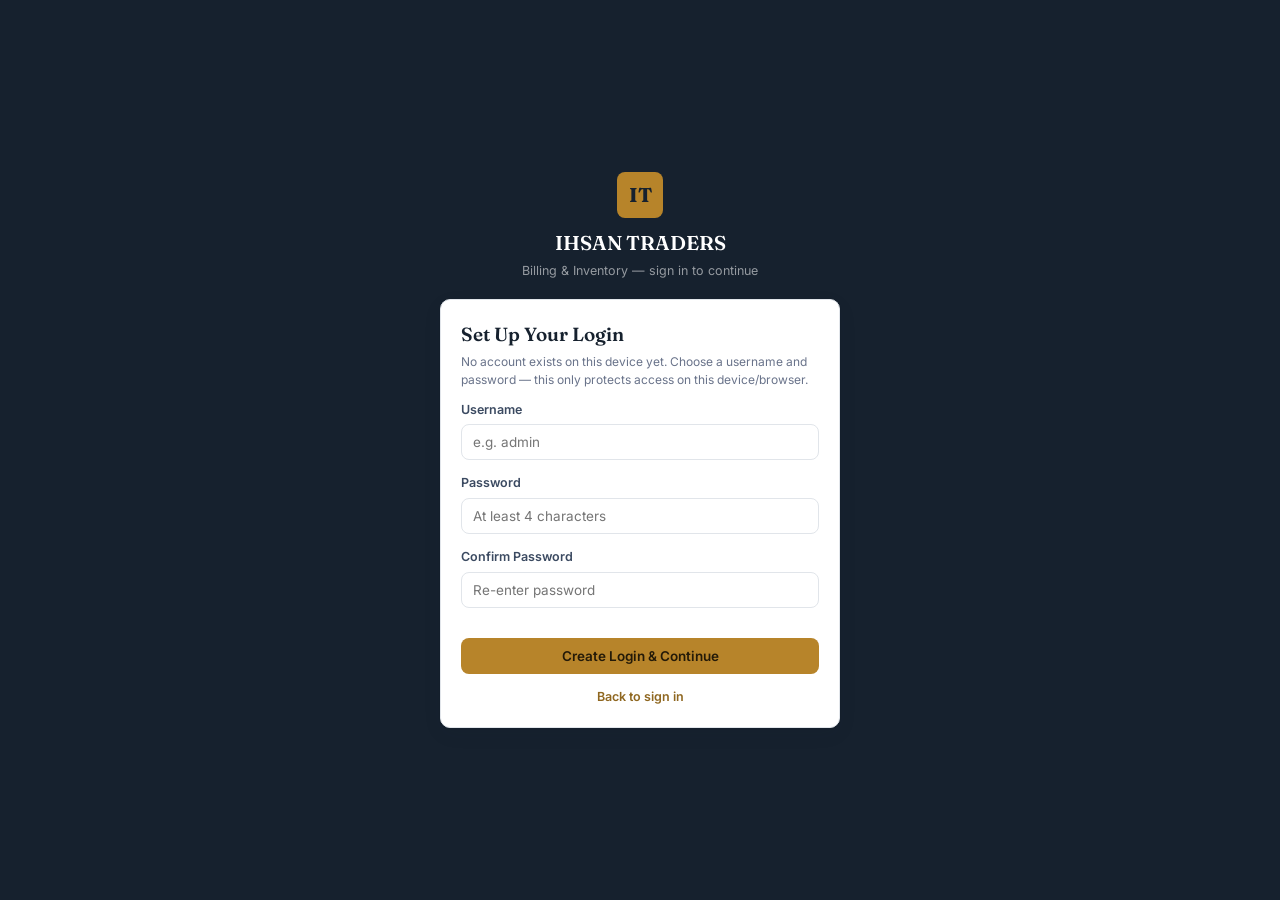
<file: index.html>
<!DOCTYPE html>
<html lang="en">
<head>
<meta charset="UTF-8">
<meta name="viewport" content="width=device-width, initial-scale=1.0">
<script>
  if (sessionStorage.getItem('ihsan_auth_session') !== 'true') {
    window.location.href = 'login.html?redirect=' + encodeURIComponent(location.pathname.split('/').pop());
  }
</script>
<title>Dashboard · IHSAN TRADERS</title>
<link rel="stylesheet" href="css/style.css">
</head>
<body>
<div class="app">
  <aside class="sidebar" id="shell-sidebar"></aside>
  <main class="main">
    <div class="topbar" id="shell-topbar"></div>

    <div class="grid grid-4" id="stat-cards"></div>

    <div class="grid grid-2" style="margin-top:18px;">
      <div class="card">
        <div class="card-head">
          <h2>Recent Invoices</h2>
          <a href="invoice.html" class="btn btn-primary btn-sm">+ New Invoice</a>
        </div>
        <table class="data">
          <thead>
            <tr><th>Invoice #</th><th>Customer</th><th>Date</th><th class="text-right">Total</th><th>Status</th></tr>
          </thead>
          <tbody id="recent-invoices"></tbody>
        </table>
      </div>

      <div class="card">
        <div class="card-head"><h2>Low Stock</h2><a href="inventory.html" class="btn btn-outline btn-sm">Manage</a></div>
        <table class="data">
          <thead><tr><th>Item</th><th class="text-right">Stock</th></tr></thead>
          <tbody id="low-stock-list"></tbody>
        </table>
      </div>
    </div>

    <div class="card" style="margin-top:18px;">
      <h2>Quick Actions</h2>
      <div class="grid grid-4" style="margin-top:12px;">
        <a href="invoice.html" class="btn btn-primary btn-block">New Invoice</a>
        <a href="inventory.html" class="btn btn-outline btn-block">Add Inventory</a>
        <a href="dues.html" class="btn btn-outline btn-block">Record Payment</a>
        <a href="settings.html" class="btn btn-outline btn-block">Sync to Sheet</a>
      </div>
    </div>
  </main>
</div>

<script src="js/db.js"></script>
<script src="js/auth.js"></script>
<script src="js/shell.js"></script>
<script src="js/dashboard.js"></script>
</body>
</html>
</file>
<file: css/style.css>
@import url('https://fonts.googleapis.com/css2?family=Fraunces:opsz,wght@9..144,500;9..144,600;9..144,700&family=Inter:wght@400;500;600;700&family=IBM+Plex+Mono:wght@500;600&display=swap');

/* ---------------------------------------------------
   Tokens
--------------------------------------------------- */
:root{
  --ink:#16212E;
  --ink-2:#1E2B3D;
  --ink-soft:#3B4A61;
  --paper:#F1F3F6;
  --card:#FFFFFF;
  --line:#E1E5EA;
  --line-soft:#EDF0F3;
  --text:#1B2430;
  --text-muted:#69738A;
  --brass:#B7842A;
  --brass-dark:#8F6720;
  --brass-bg:#FBF1DF;
  --success:#2F7A52;
  --success-bg:#E5F3EA;
  --danger:#B23A34;
  --danger-bg:#FBEAE8;
  --warn:#C0691A;
  --warn-bg:#FCEEDF;
  --radius:10px;
  --radius-sm:6px;
  --shadow: 0 1px 2px rgba(22,33,46,.05), 0 6px 20px rgba(22,33,46,.06);
  --font-display:'Fraunces', Georgia, serif;
  --font-body:'Inter', system-ui, -apple-system, sans-serif;
  --font-mono:'IBM Plex Mono', 'Courier New', monospace;
  --sidebar-w: 232px;
}

*{ box-sizing:border-box; }
html,body{ height:100%; }
body{
  margin:0;
  font-family:var(--font-body);
  background:var(--paper);
  color:var(--text);
  font-size:14px;
  line-height:1.5;
  -webkit-font-smoothing:antialiased;
}
h1,h2,h3,h4{ font-family:var(--font-display); margin:0 0 4px; color:var(--ink); }
h1{ font-size:26px; font-weight:600; }
h2{ font-size:19px; font-weight:600; }
h3{ font-size:15px; font-weight:600; }
p{ margin:0 0 8px; }
a{ color:var(--brass-dark); }
::selection{ background:var(--brass-bg); }

.mono{ font-family:var(--font-mono); font-variant-numeric:tabular-nums; }

/* ---------------------------------------------------
   App shell
--------------------------------------------------- */
.app{
  display:flex;
  min-height:100vh;
}
.sidebar{
  width:var(--sidebar-w);
  flex:0 0 var(--sidebar-w);
  background:linear-gradient(180deg,var(--ink) 0%, var(--ink-2) 100%);
  color:#fff;
  display:flex;
  flex-direction:column;
  position:sticky;
  top:0;
  height:100vh;
  padding:22px 16px;
}
.brand{
  display:flex;
  align-items:center;
  gap:10px;
  padding:0 6px 20px;
  border-bottom:1px solid rgba(255,255,255,.1);
  margin-bottom:18px;
}
.brand-mark{
  width:34px; height:34px; border-radius:8px;
  background:var(--brass);
  display:flex; align-items:center; justify-content:center;
  font-family:var(--font-display); font-weight:700; color:var(--ink);
  font-size:16px; flex:none;
}
.brand-name{
  font-family:var(--font-display);
  font-weight:600;
  font-size:15px;
  line-height:1.25;
  color:#fff;
}
.brand-sub{
  font-size:10.5px;
  letter-spacing:.06em;
  text-transform:uppercase;
  color:rgba(255,255,255,.5);
}
nav.nav{ display:flex; flex-direction:column; gap:2px; flex:1; }
.nav a{
  display:flex; align-items:center; gap:10px;
  padding:10px 12px;
  border-radius:8px;
  color:rgba(255,255,255,.72);
  text-decoration:none;
  font-size:13.5px;
  font-weight:500;
  transition:background .15s ease, color .15s ease;
}
.nav a .ic{ width:18px; text-align:center; opacity:.9; font-size:15px; }
.nav a:hover{ background:rgba(255,255,255,.07); color:#fff; }
.nav a.active{ background:var(--brass); color:var(--ink); font-weight:600; }
.nav a.active .ic{ opacity:1; }
.sidebar-foot{
  padding-top:14px; margin-top:14px;
  border-top:1px solid rgba(255,255,255,.1);
  font-size:11px; color:rgba(255,255,255,.4);
}

.main{
  flex:1;
  min-width:0;
  padding:26px 32px 60px;
}
.topbar{
  display:flex;
  align-items:flex-start;
  justify-content:space-between;
  gap:16px;
  margin-bottom:22px;
  flex-wrap:wrap;
}
.topbar .eyebrow{
  font-size:11px; letter-spacing:.08em; text-transform:uppercase;
  color:var(--text-muted); font-weight:600; margin-bottom:2px;
}
.topbar-actions{ display:flex; gap:8px; align-items:center; }

.menu-toggle{ display:none; }

/* ---------------------------------------------------
   Cards / layout helpers
--------------------------------------------------- */
.card{
  background:var(--card);
  border:1px solid var(--line);
  border-radius:var(--radius);
  box-shadow:var(--shadow);
  padding:20px;
}
.card + .card{ margin-top:18px; }
.card-head{
  display:flex; align-items:center; justify-content:space-between;
  margin-bottom:14px; gap:10px; flex-wrap:wrap;
}
.grid{ display:grid; gap:16px; }
.grid-4{ grid-template-columns:repeat(4,1fr); }
.grid-3{ grid-template-columns:repeat(3,1fr); }
.grid-2{ grid-template-columns:1.3fr .9fr; }
@media (max-width:1000px){
  .grid-4{ grid-template-columns:repeat(2,1fr); }
  .grid-3{ grid-template-columns:repeat(1,1fr); }
  .grid-2{ grid-template-columns:1fr; }
}

.stat{
  background:var(--card);
  border:1px solid var(--line);
  border-radius:var(--radius);
  padding:16px 18px;
  box-shadow:var(--shadow);
}
.stat .label{ font-size:11.5px; text-transform:uppercase; letter-spacing:.06em; color:var(--text-muted); font-weight:600; }
.stat .value{ font-family:var(--font-mono); font-size:24px; font-weight:600; color:var(--ink); margin-top:6px; }
.stat .sub{ font-size:12px; color:var(--text-muted); margin-top:4px; }
.stat.warn .value{ color:var(--warn); }
.stat.danger .value{ color:var(--danger); }
.stat.success .value{ color:var(--success); }

/* ---------------------------------------------------
   Buttons & form controls
--------------------------------------------------- */
button, .btn{
  font-family:var(--font-body);
  font-size:13.5px;
  font-weight:600;
  border-radius:8px;
  border:1px solid transparent;
  padding:9px 15px;
  cursor:pointer;
  display:inline-flex;
  align-items:center;
  gap:6px;
  transition:filter .12s ease, transform .05s ease;
  background:var(--ink);
  color:#fff;
  text-decoration:none;
}
button:active, .btn:active{ transform:translateY(1px); }
button:hover, .btn:hover{ filter:brightness(1.12); }
button:disabled{ opacity:.45; cursor:not-allowed; filter:none; }

.btn-primary{ background:var(--brass); color:#241a08; }
.btn-outline{ background:transparent; color:var(--ink); border-color:var(--line); }
.btn-outline:hover{ background:var(--paper); filter:none; }
.btn-danger{ background:var(--danger); color:#fff; }
.btn-ghost{ background:transparent; color:var(--text-muted); border:none; padding:6px 8px; }
.btn-ghost:hover{ background:var(--line-soft); filter:none; color:var(--text); }
.btn-sm{ padding:6px 10px; font-size:12.5px; }
.btn-block{ width:100%; justify-content:center; }

label{ display:block; font-size:12.5px; font-weight:600; color:var(--ink-soft); margin-bottom:5px; }
input[type=text], input[type=number], input[type=tel], input[type=date], input[type=url], input[type=password], select, textarea{
  width:100%;
  font-family:var(--font-body);
  font-size:13.5px;
  padding:9px 11px;
  border:1px solid var(--line);
  border-radius:8px;
  background:#fff;
  color:var(--text);
  outline:none;
  transition:border-color .12s ease, box-shadow .12s ease;
}
input:focus, select:focus, textarea:focus{
  border-color:var(--brass);
  box-shadow:0 0 0 3px var(--brass-bg);
}
.field{ margin-bottom:14px; }
.field-row{ display:flex; gap:12px; }
.field-row > .field{ flex:1; }
.hint{ font-size:11.5px; color:var(--text-muted); margin-top:4px; }
.checkbox-row{ display:flex; align-items:center; gap:8px; }
.checkbox-row input{ width:auto; }

/* ---------------------------------------------------
   Tables
--------------------------------------------------- */
table{ width:100%; border-collapse:collapse; }
table.data th{
  text-align:left; font-size:11px; text-transform:uppercase; letter-spacing:.05em;
  color:var(--text-muted); font-weight:700; padding:9px 10px; border-bottom:1px solid var(--line);
  background:var(--line-soft);
}
table.data th:first-child{ border-top-left-radius:8px; }
table.data th:last-child{ border-top-right-radius:8px; }
table.data td{ padding:10px; border-bottom:1px solid var(--line-soft); font-size:13.5px; vertical-align:middle; }
table.data tbody tr:hover{ background:#FAFBFC; }
table.data tbody tr:last-child td{ border-bottom:none; }
.empty-row td{ text-align:center; color:var(--text-muted); padding:26px 10px; font-style:italic; }

/* ---------------------------------------------------
   Badges
--------------------------------------------------- */
.badge{
  display:inline-flex; align-items:center; gap:5px;
  font-size:11px; font-weight:700; letter-spacing:.02em;
  padding:3px 9px; border-radius:99px;
}
.badge-success{ background:var(--success-bg); color:var(--success); }
.badge-danger{ background:var(--danger-bg); color:var(--danger); }
.badge-warn{ background:var(--warn-bg); color:var(--warn); }
.badge-neutral{ background:var(--line-soft); color:var(--text-muted); }

/* ---------------------------------------------------
   Modal / popup
--------------------------------------------------- */
.overlay{
  position:fixed; inset:0; background:rgba(22,33,46,.5);
  display:none; align-items:flex-start; justify-content:center;
  padding:6vh 16px; z-index:100; overflow-y:auto;
}
.overlay.open{ display:flex; }
.modal{
  background:#fff; border-radius:14px; width:100%; max-width:460px;
  box-shadow:0 20px 60px rgba(0,0,0,.25);
  animation:modalIn .16s ease;
}
@keyframes modalIn{ from{ opacity:0; transform:translateY(8px) scale(.98);} to{ opacity:1; transform:none;} }
.modal-head{
  display:flex; align-items:center; justify-content:space-between;
  padding:16px 20px; border-bottom:1px solid var(--line);
}
.modal-body{ padding:18px 20px; }
.modal-foot{ padding:14px 20px; border-top:1px solid var(--line); display:flex; justify-content:flex-end; gap:8px; }
.modal-close{ background:none; border:none; font-size:18px; color:var(--text-muted); padding:2px 6px; }
.modal-close:hover{ background:var(--line-soft); }

/* ---------------------------------------------------
   Invoice / receipt look (ledger signature element)
--------------------------------------------------- */
.receipt-preview{
  background:#fff;
  border:1px solid var(--line);
  border-radius:var(--radius);
  box-shadow:var(--shadow);
  padding:0;
  overflow:hidden;
}
.receipt-preview .rp-perf{
  height:10px;
  background-image:radial-gradient(circle, var(--paper) 3.5px, transparent 3.6px);
  background-size:16px 16px;
  background-position:center;
}
.receipt-preview .rp-body{ padding:22px 24px 8px; }
.receipt-head{ text-align:center; margin-bottom:14px; }
.receipt-head h1{ font-size:20px; letter-spacing:.02em; }
.receipt-head .biz-sub{ font-size:12px; color:var(--text-muted); }
.receipt-tag{
  display:inline-block; margin:8px 0 0; font-size:10.5px; letter-spacing:.08em;
  text-transform:uppercase; color:var(--brass-dark); background:var(--brass-bg);
  padding:3px 10px; border-radius:99px; font-weight:700;
}
.dashed{ border:none; border-top:1.5px dashed var(--line); margin:14px 0; }
.receipt-meta p{ font-size:12.5px; margin:2px 0; }
.receipt-meta strong{ color:var(--ink); }

table.invoice-table{ width:100%; border-collapse:collapse; margin:14px 0; }
table.invoice-table th{
  text-align:left; font-size:10.5px; text-transform:uppercase; color:var(--text-muted);
  padding:6px 4px; border-bottom:1.5px solid var(--ink); letter-spacing:.03em;
}
table.invoice-table td{ padding:7px 4px; font-size:13px; border-bottom:1px dashed var(--line); }
table.invoice-table td.num, table.invoice-table th.num{ text-align:right; font-family:var(--font-mono); }
table.invoice-table select{ width:100%; }
table.invoice-table input[type=number]{ text-align:right; }

.totals-box{ margin-top:6px; }
.totals-box .t-row{ display:flex; justify-content:space-between; padding:5px 0; font-size:13.5px; }
.totals-box .t-row.grand{ font-weight:700; font-size:16px; color:var(--ink); border-top:1.5px solid var(--ink); margin-top:4px; padding-top:9px; }
.totals-box .t-row.due{ color:var(--danger); font-weight:700; }
.totals-box .t-row .amt{ font-family:var(--font-mono); }

.receipt-foot{ text-align:center; padding:16px 24px 22px; font-size:11.5px; color:var(--text-muted); }

.stock-msg{ font-size:12.5px; font-weight:600; padding:8px 10px; border-radius:8px; margin:10px 0; }
.stock-msg.ok{ background:var(--success-bg); color:var(--success); }
.stock-msg.bad{ background:var(--danger-bg); color:var(--danger); }

.row-actions{ display:flex; gap:4px; }
.icon-btn{
  background:none; border:none; cursor:pointer; padding:5px 7px; border-radius:6px;
  color:var(--text-muted); font-size:14px;
}
.icon-btn:hover{ background:var(--line-soft); color:var(--text); filter:none; }
.icon-btn.danger:hover{ background:var(--danger-bg); color:var(--danger); }

.toast{
  position:fixed; bottom:20px; right:20px; background:var(--ink); color:#fff;
  padding:12px 18px; border-radius:9px; font-size:13px; box-shadow:var(--shadow);
  z-index:200; opacity:0; transform:translateY(8px); transition:.2s ease; pointer-events:none;
}
.toast.show{ opacity:1; transform:none; }

.section-title{ display:flex; align-items:center; gap:8px; margin-bottom:2px; }
.section-title .dot{ width:7px; height:7px; border-radius:99px; background:var(--brass); }

.muted{ color:var(--text-muted); }
.small{ font-size:12px; }
.text-right{ text-align:right; }
code.snippet-inline{ background:var(--line-soft); padding:1px 5px; border-radius:4px; font-family:var(--font-mono); font-size:12px; }
pre.code-block{
  background:var(--ink); color:#E7ECF3; padding:16px; border-radius:10px; overflow-x:auto;
  font-family:var(--font-mono); font-size:12px; line-height:1.6;
}
.step-list{ counter-reset:step; list-style:none; padding:0; margin:0; }
.step-list li{ counter-increment:step; padding:8px 0 8px 34px; position:relative; font-size:13px; border-bottom:1px solid var(--line-soft); }
.step-list li:last-child{ border-bottom:none; }
.step-list li::before{
  content:counter(step); position:absolute; left:0; top:7px; width:22px; height:22px; border-radius:99px;
  background:var(--brass-bg); color:var(--brass-dark); font-weight:700; font-size:11.5px;
  display:flex; align-items:center; justify-content:center; font-family:var(--font-mono);
}

/* ---------------------------------------------------
   Responsive
--------------------------------------------------- */
@media (max-width:860px){
  .sidebar{
    position:fixed; z-index:90; left:0; top:0; bottom:0; transform:translateX(-100%);
    transition:transform .2s ease; box-shadow:0 0 40px rgba(0,0,0,.3);
  }
  .sidebar.open{ transform:none; }
  .main{ padding:18px 16px 50px; }
  .menu-toggle{
    display:inline-flex; background:var(--ink); color:#fff; border:none; border-radius:8px;
    padding:8px 11px; margin-bottom:10px; font-size:15px;
  }
  .field-row{ flex-direction:column; gap:0; }
}

/* ---------------------------------------------------
   Print (thermal-receipt friendly)
--------------------------------------------------- */
@media print{
  .sidebar, .topbar, .no-print, .menu-toggle{ display:none !important; }
  .main{ padding:0; }
  body{ background:#fff; }
  .receipt-preview{ box-shadow:none; border:none; width:80mm; margin:0 auto; }
  input, select{ border:none !important; background:none !important; box-shadow:none !important; padding:0 !important; }
}
</file>
